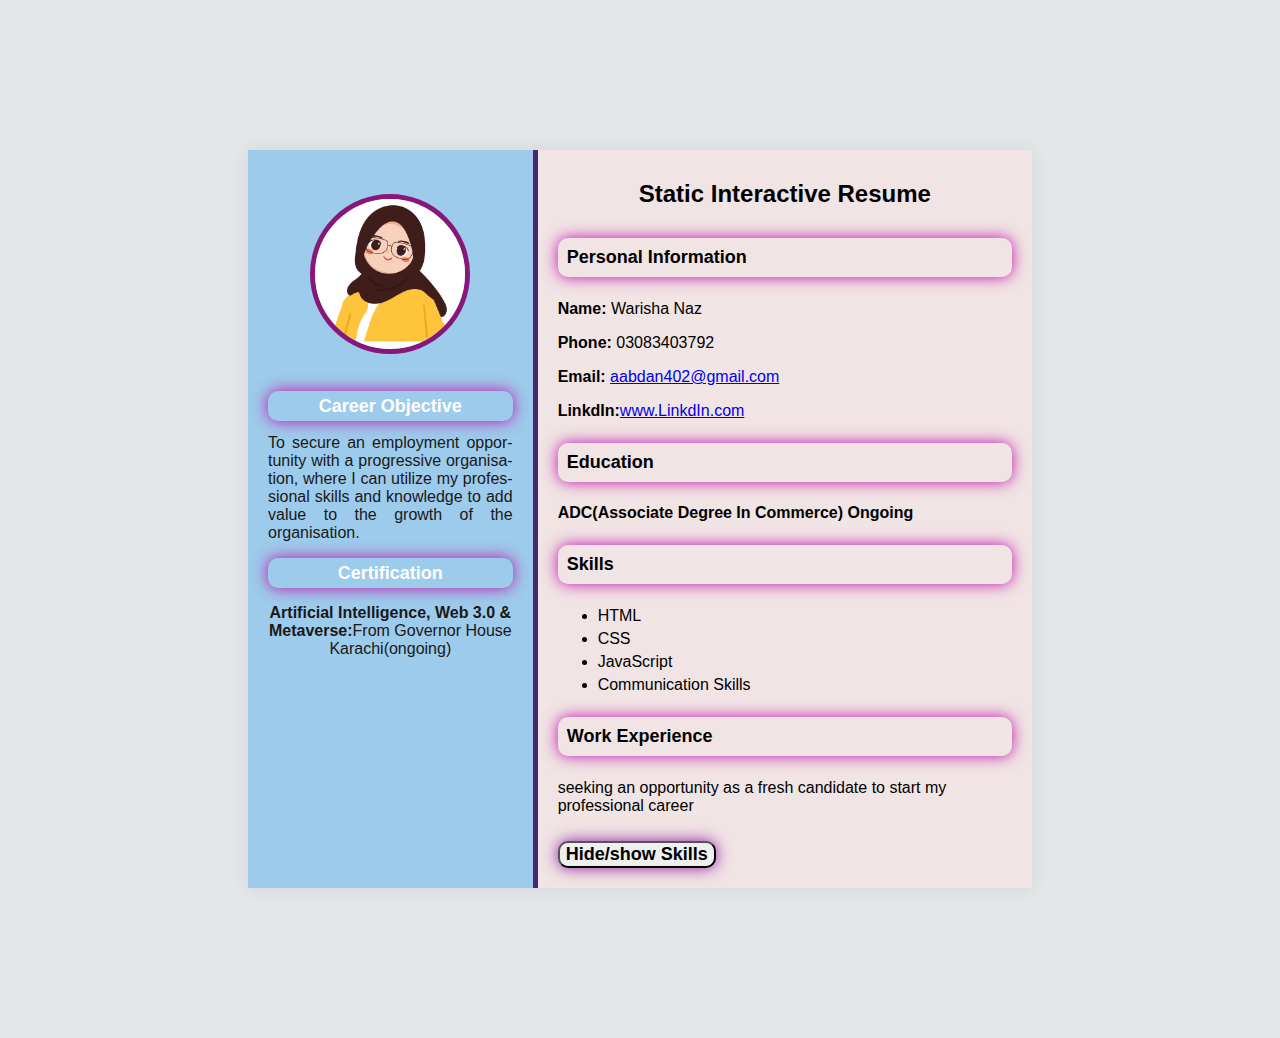
<file: Milestone 01/index.html>
<!DOCTYPE html>
<html lang="en">
<head>
    <meta charset="UTF-8">
    <meta name="viewport" content="width=device-width, initial-scale=1.0">
    <title>Static Interactive Resume </title>
    <link rel="stylesheet" href="style.css">
</head>
<body>
    <div class="resume-container">
    <!-- Left Section -->
     <div class="left-section">
     <img src="profile picture.jpg" alt="profile picture"class="profile-picture">
     <section id="objective">
        <h3 style="color: white ;">Career Objective</h3>
        <!--<p style="text-align: justify; hyphens: auto;">To secure an employment opportunity with a progressive organisation,where i can utilize my professional skills and knowledge to the maximum addvaluein the growth of the organisation. </p> -->
         <p style="text-align: justify; hyphens: auto; margin: 0; padding: 0;">
             To secure an employment opportunity with a progressive organisation, where I can utilize my professional skills and knowledge to add value to the growth of the organisation.</p>
         </p>
     </section>
     
     </section>
     <section id="certification">
        <h3 style="color: white ;">Certification</h3>
        <p><b>Artificial Intelligence, Web 3.0 & Metaverse:</b>From Governor House Karachi(ongoing)</p>

     </section>
     </div>
     <!--Right Section-->
     <div class="right-section">
        <h1>Static Interactive Resume</h1>
        <!--Personal information-->
        <section id="personal-info">
            <h3>Personal Information</h3>
              <p><b>Name: </b>Warisha Naz</p>
              <p><b>Phone: </b>03083403792</p>
              <p><b>Email:</b> <a href="mailto:aabdan402@gmail.com">aabdan402@gmail.com</a></p>
              <p><b>LinkdIn:</b><a href="https://www.linkedin.com/in/warisha-abdul-rahim-361a9b2a1" target="_blank">www.LinkdIn.com</a></p>
            </section>

         <!--Education Section-->
         <section id="Education">
         <h3>Education</h3>
         <p><b>ADC(Associate Degree In Commerce) Ongoing</b></p>
         </section>
         <!--Skills Section-->
         <section id="skills">
         <h3>Skills</h3>
         <ul>
            <li>HTML</li>
            <li>CSS</li>
            <li>JavaScript</li>
            <li>Communication Skills</li>
         </ul>
         </section>

         <!--work experience section-->

      <section id="work-experience">
         <h3>Work Experience</h3>
         <p>seeking an opportunity as a fresh candidate to start my professional career</p>
      </section>
      <!--Button to toggle Skill Section-->
      <button id="toggle-skills"><b>Hide/show Skills</b></button>
     </div>
    </div>
    <script src="script.js"></script>
</body>
</html>
</file>
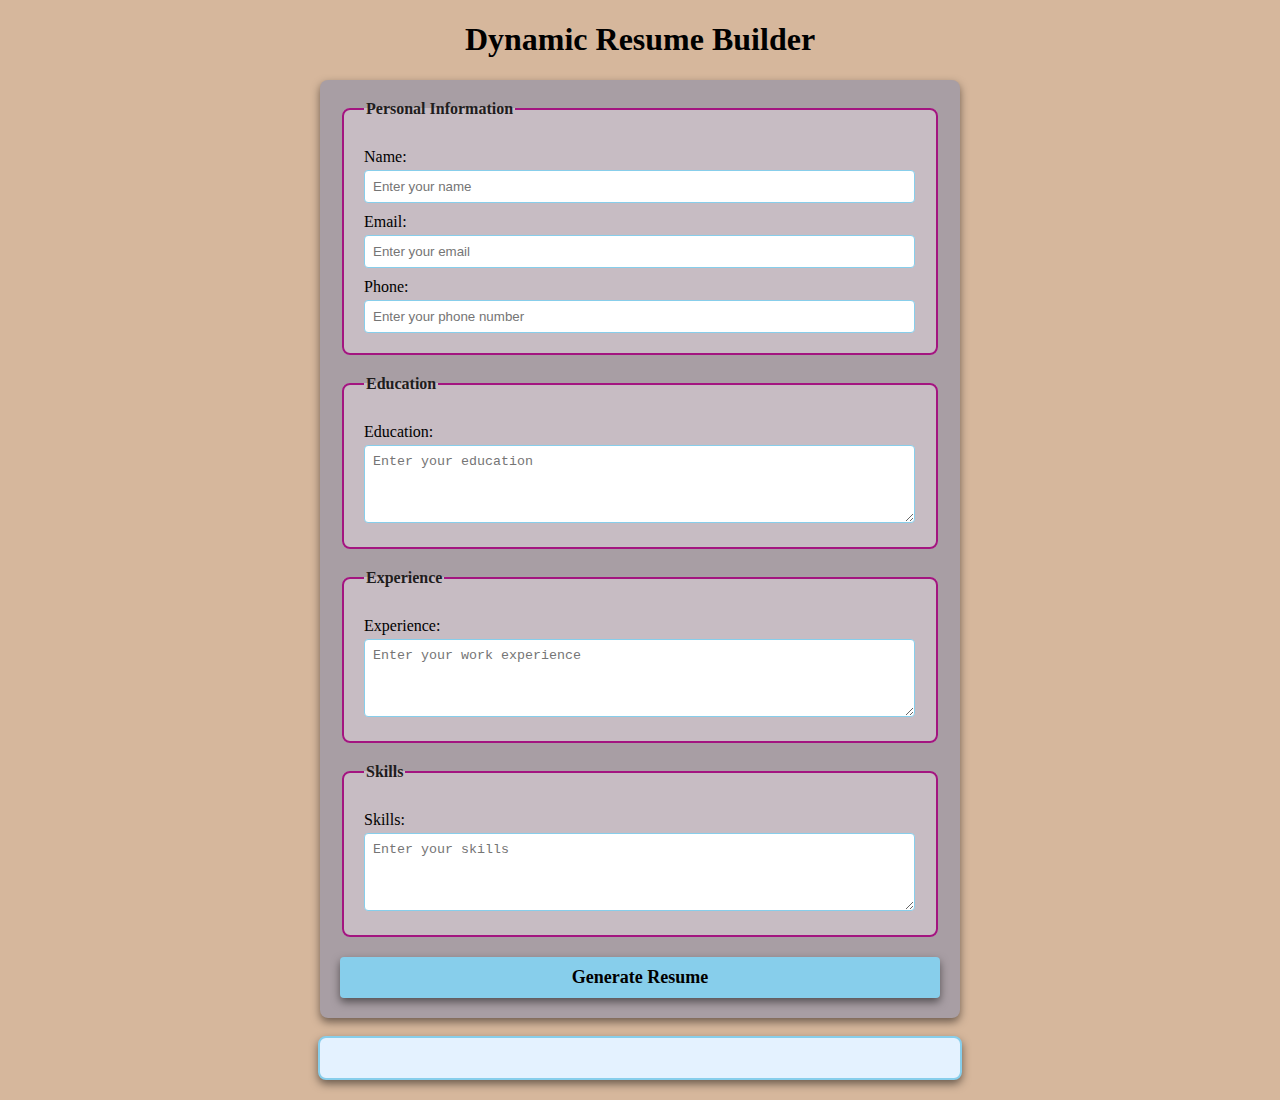
<file: Milestone 03/index.html>
<!DOCTYPE html>
<html lang="en">
<head>
    <meta charset="UTF-8">
    <meta name="viewport" content="width=device-width, initial-scale=1.0">
    <title>Dynamic Resume Builder</title>
    <link rel="stylesheet" href="style.css">
</head>
<body>
    <h1>Dynamic Resume Builder</h1>
    <form id="resume-form">
        <fieldset>
            <legend>Personal Information</legend>
            <label for="name">Name:</label>
            <input type="text" id="name" placeholder="Enter your name" required>

            <label for="email">Email:</label>
            <input type="email" id="email" placeholder="Enter your email" required>

            <label for="phone">Phone:</label>
            <input type="tel" id="phone" placeholder="Enter your phone number" required>
        </fieldset>

        <fieldset>
            <legend>Education</legend>
            <label for="education">Education:</label>
            <textarea id="education" placeholder="Enter your education" rows="4" required></textarea>
        </fieldset>

        <fieldset>
            <legend>Experience</legend>
            <label for="experience">Experience:</label>
            <textarea id="experience" placeholder="Enter your work experience" rows="4" required></textarea>
        </fieldset>

        <fieldset>
            <legend>Skills</legend>
            <label for="skills">Skills:</label>
            <textarea id="skills" placeholder="Enter your skills" rows="4" required></textarea>
        </fieldset>

        <button type="submit"><b>Generate Resume</b></button>
    </form>

    <br>

    <!-- Dynamic Resume -->
     <div id="resume-display">
        <!-- Resume will be genrated below -->
     </div>

     <script src="script.js"></script>

</body>
</html>
</file>
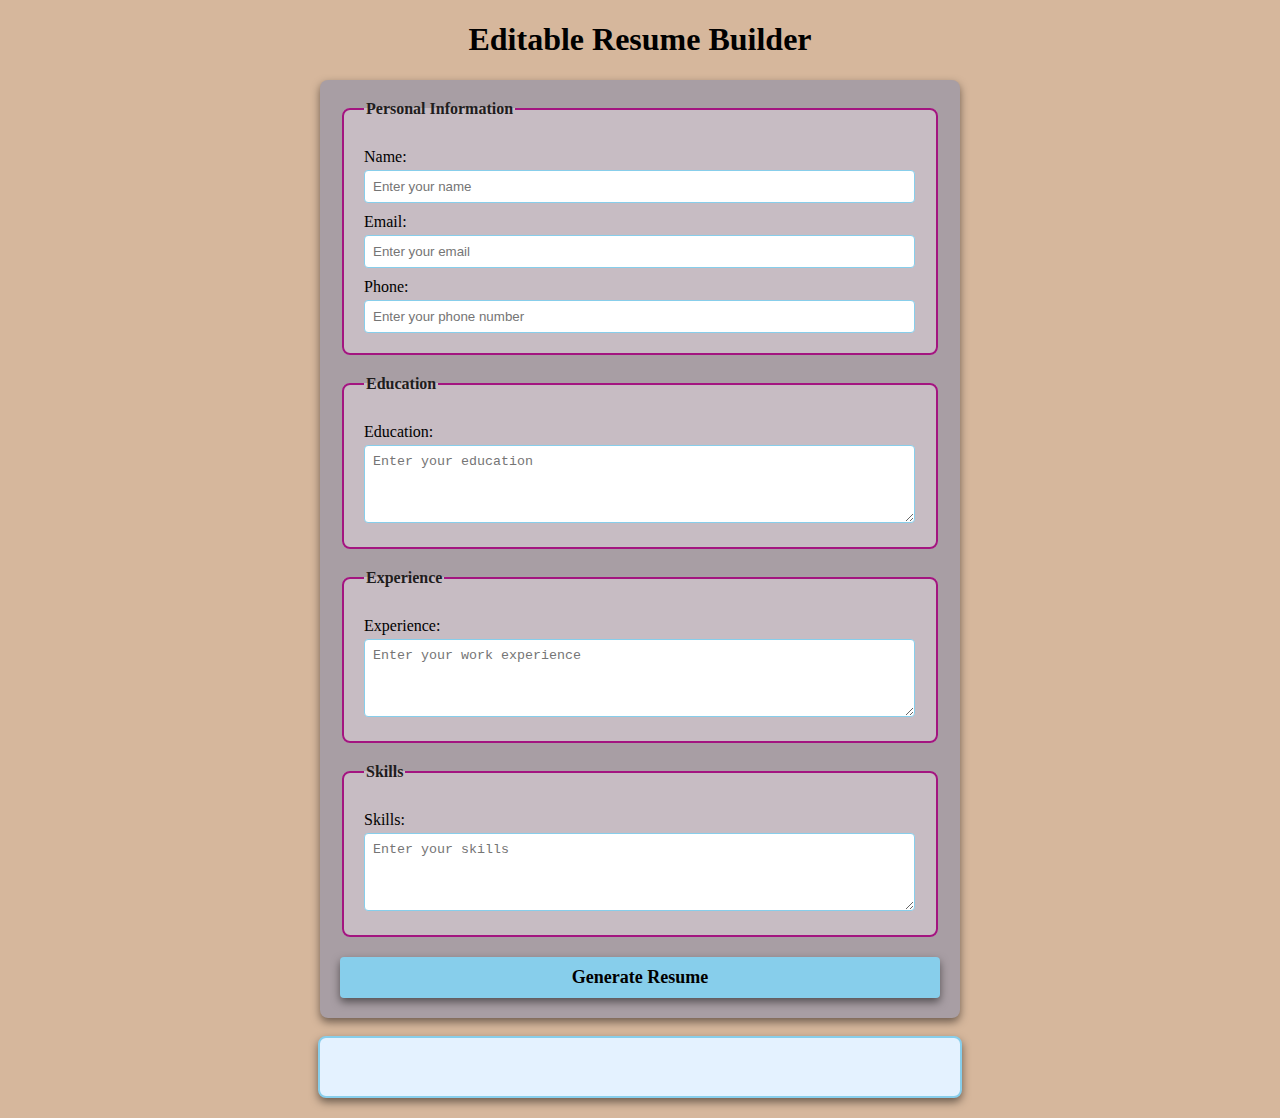
<file: Milestone 04/index.html>
<!DOCTYPE html>
<html lang="en">
<head>
    <meta charset="UTF-8">
    <meta name="viewport" content="width=device-width, initial-scale=1.0">
    <title>Editable Resume Builder</title>
    <link rel="stylesheet" href="style.css">
</head>
<body>
    <h1>Editable Resume Builder</h1>
    <form id="resume-form">
        <fieldset>
            <legend>Personal Information</legend>
            <label for="name">Name:</label>
            <input type="text" id="name" placeholder="Enter your name" required>

            <label for="email">Email:</label>
            <input type="email" id="email" placeholder="Enter your email" required>

            <label for="phone">Phone:</label>
            <input type="tel" id="phone" placeholder="Enter your phone number" required>
        </fieldset>

        <fieldset>
            <legend>Education</legend>
            <label for="education">Education:</label>
            <textarea id="education" placeholder="Enter your education" rows="4" required></textarea>
        </fieldset>

        <fieldset>
            <legend>Experience</legend>
            <label for="experience">Experience:</label>
            <textarea id="experience" placeholder="Enter your work experience" rows="4" required></textarea>
        </fieldset>

        <fieldset>
            <legend>Skills</legend>
            <label for="skills">Skills:</label>
            <textarea id="skills" placeholder="Enter your skills" rows="4" required></textarea>
        </fieldset>

        <button type="submit"><b>Generate Resume</b></button>
    </form>

    <br>

    <!-- Dynamic and Editable Resume -->
     <div id="resume-display" contenteditable="true">
        <!-- Resume will be genrated below -->
     </div>

     <script src="script.js"></script>

</body>
</html>
</file>
<file: Milestone 01/style.css>
/*Gernal Styling */
body{
    font-family : Arial, Helvetica, sans-serif;
    background-color :rgb(227, 231, 231);
    margin: 0;
    padding: 150px
}
.resume-container{
    display : flex;
    background-color: white;
    width: 80%;
    margin: 0 auto;
    border-radius: 10px;
    box-shadow: 0 0 20px rgba(67, 60, 131, 0.1)
}
/*Left section Styling*/
.left-section{
    background-color: rgb(156, 203, 235);
    color : rgb(27, 24, 24);
    padding: 20px;
    width: 35%;
    text-align: center;
    border-right: 5px solid rgb(71, 41, 109);
}

.profile-picture{
    width: 150px;
    height : 150px;
    margin-top: 10%;
    border-radius: 50%;
    border: 5px solid #8a167a;
    margin-bottom : 20px;
}
h1{
    font-size:24px; 
    margin: 10px 0 ;
    margin-bottom: 30px;
    text-align: center;
}
h3{
    font-size: 18px;
    padding: 2%;
    margin:20px 0 10px;
    color:black;
    border-radius: 10px;
    box-shadow: 0 0 15px #c20eaa;
    margin-top: 5%;
    margin-bottom: 5%;

}
ul{
list-style-type: fill round;
padding: 10;
margin: 10px 0;

}

ul li {
margin: 5px 0;
}
/*Right Section Styling*/
.right-section{
    padding: 20px;
    width: 65%;
    background-color: rgb(240, 228, 228);

}
button{
    font-family: Arial, sans-serif;
    border-radius: 10px;
    box-shadow: 0 0 15px rgb(143, 27, 158);
    cursor : pointer;
    margin-top: 10px;
    font-size: 18px;
}
button:hover{
    background-color: blueviolet;
}
</file>
<file: Milestone 03/style.css>
/* Styling form and resume sections */

body {
    font-family: 'Times New Roman', Times, serif;
    margin: 20px;
    padding: 0;
    background-color: rgb(214, 183, 156);
}

form {
    margin: auto;
    background-color: rgb(168, 158, 164);
    border-radius: 8px;
    box-shadow: 0 4px 8px rgba(7, 4, 4, 0.5);
    padding: 20px;
    max-width: 600px;
}

h1 {
    text-align: center;
    color: black;
}

fieldset {
    border: 2px solid rgb(163, 21, 128);
    border-radius: 8px;
    padding: 20px;
    margin-bottom: 20px;
    background-color: rgb(199, 188, 195);
}

legend {
    font-weight: bold;
    text-align: left;
    color: rgb(31, 29, 29);
}

label {
    display: block;
    margin-top: 10px;
    color: black;

}

input,textarea {
    margin-top: 4px;
    padding: 8px;
    width: calc(100% - 1px);
    border: 1px solid skyblue;
    border-radius: 4px;
    box-sizing: border-box;
}

button {
    display: block;
    width: 100%;
    background-color: skyblue;
    color: black;
    border: none;
    border-radius: 4px;
    box-shadow: 0 4px 8px rgba(0, 0, 0, 0.5);
    margin-top: 10px;
    font-size: 18px;
    font-family: 'Times New Roman', Times, serif;
    padding: 10px;
    cursor: pointer;
}

button :hover {
    color: blue;
}

#resume-display {
    max-width: 600px;
    margin: auto;
    padding: 20px;
    border: 2px solid skyblue;
    border-radius: 8px;
    background-color: rgb(228, 242, 255);
    box-shadow: 0 4px 8px rgba(0, 0, 0, 0.5);
}

#resume-display h2 {
    color: black;
}
</file>
<file: Milestone 04/style.css>
/* Styling form and resume sections */

body {
    font-family: 'Times New Roman', Times, serif;
    margin: 20px;
    padding: 0;
    background-color: rgb(214, 183, 156);
}

form {
    margin: auto;
    background-color: rgb(168, 158, 164);
    border-radius: 8px;
    box-shadow: 0 4px 8px rgba(7, 4, 4, 0.5);
    padding: 20px;
    max-width: 600px;
}

h1 {
    text-align: center;
    color: black;
}

fieldset {
    border: 2px solid rgb(163, 21, 128);
    border-radius: 8px;
    padding: 20px;
    margin-bottom: 20px;
    background-color: rgb(199, 188, 195);
}

legend {
    font-weight: bold;
    text-align: left;
    color: rgb(31, 29, 29);
}

label {
    display: block;
    margin-top: 10px;
    color: black;

}

input,textarea {
    margin-top: 4px;
    padding: 8px;
    width: calc(100% - 1px);
    border: 1px solid skyblue;
    border-radius: 4px;
    box-sizing: border-box;
}

button {
    display: block;
    width: 100%;
    background-color: skyblue;
    color: black;
    border: none;
    border-radius: 4px;
    box-shadow: 0 4px 8px rgba(0, 0, 0, 0.5);
    margin-top: 10px;
    font-size: 18px;
    font-family: 'Times New Roman', Times, serif;
    padding: 10px;
    cursor: pointer;
}

button :hover {
    color: blue;
}

#resume-display {
    max-width: 600px;
    margin: auto;
    padding: 20px;
    border: 2px solid skyblue;
    border-radius: 8px;
    background-color: rgb(228, 242, 255);
    box-shadow: 0 4px 8px rgba(0, 0, 0, 0.5);
    /* Making the resume editable*/
    outline: none;
}

#resume-display h2 {
    color: black;
}
</file>
